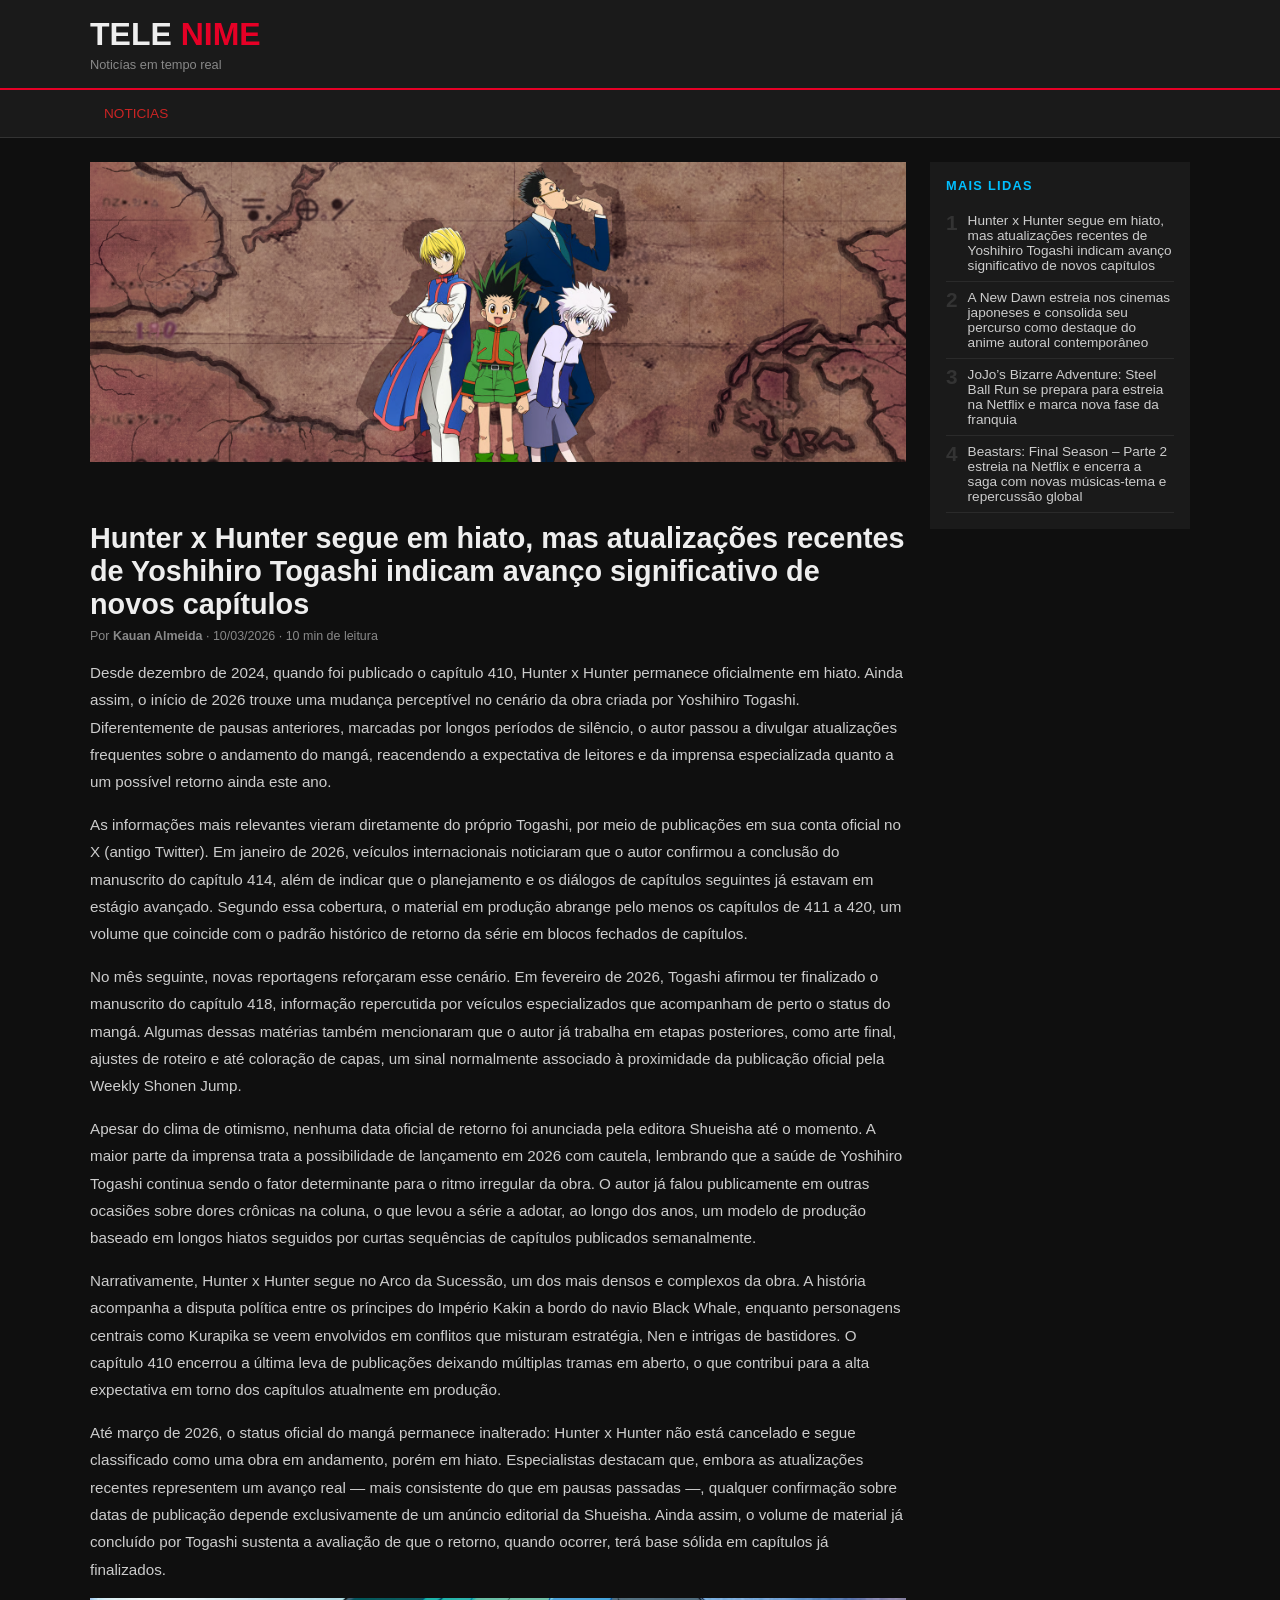
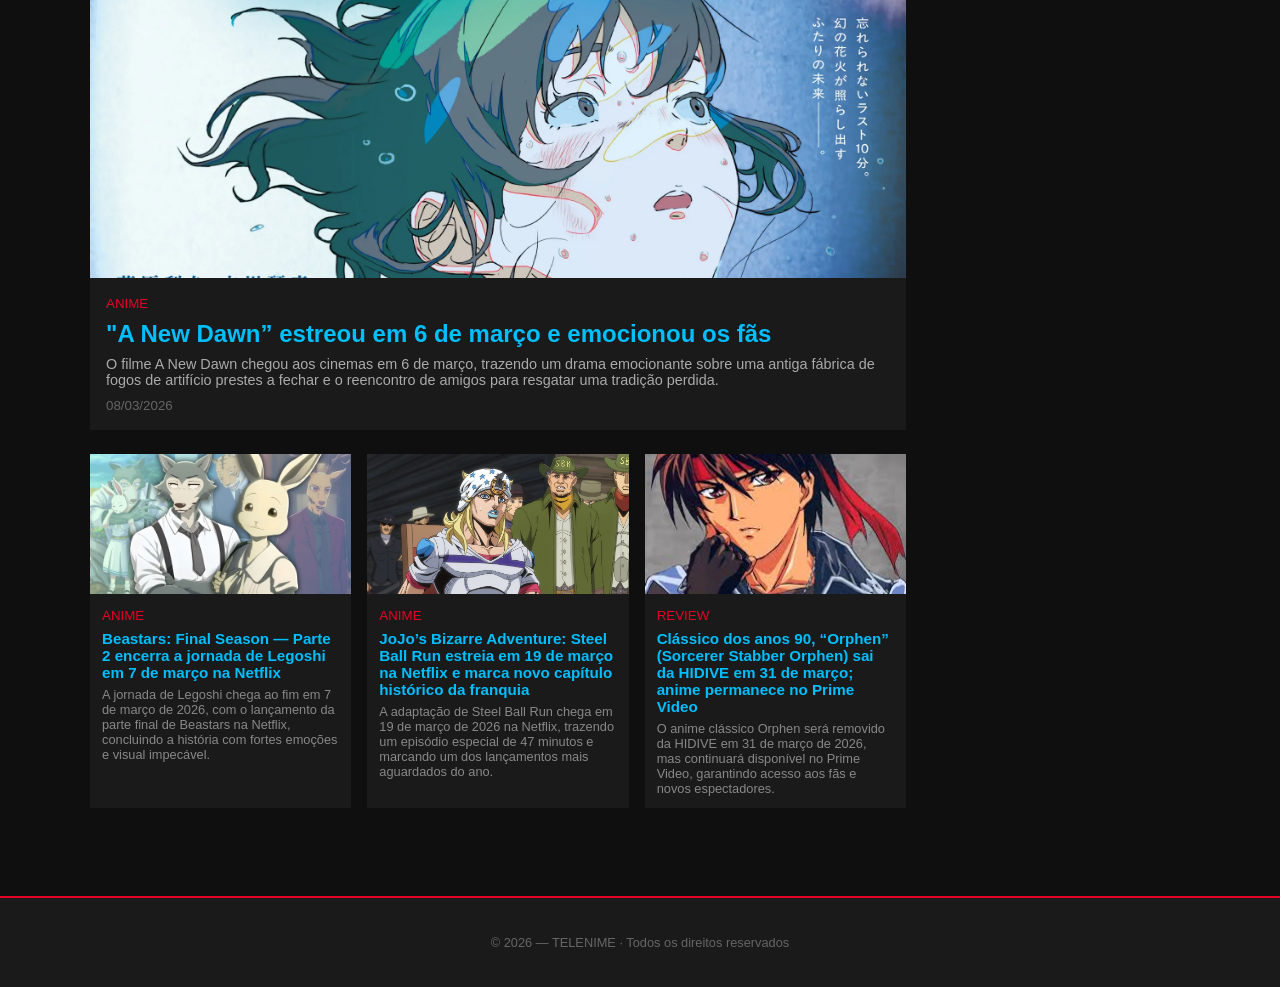
<file: Index.html>
<!DOCTYPE html>
<html lang="pt-BR">
<head>
  <meta charset="UTF-8" />
  <meta name="viewport" content="width=device-width, initial-scale=1.0" />
  <title>Tele Nime</title>
  <link rel="stylesheet" href="Multiverso.css">
  <link rel="icon" type="image/x-icon" href="Imagens/michaelangelo.png">
</head>
<body>

  <!-- CABEÇALHO -->
  <header>
    <div class="container">
      <h1>TELE<span> NIME</span></h1>
      <p>Noticías em tempo real</p>
    </div>
  </header>

  <!-- NAVEGAÇÃO -->
  <nav>
    <div class="container">
      <ul>
        <li><a href="#Noticiasx">Noticias</a></li>
      </ul>
    </div>
  </nav>

  <!-- CONTEÚDO PRINCIPAL -->
  <div class="container pagina">
    <main>

      <!-- ARTIGO -->
      <article class="artigo">
          <img src="Imagens/HUNTERXHUNTER.webp" alt="Uma ilustração de estilo anime, em formato panorâmico, mostrando os quatro personagens principais de Hunter x Hunter em pé juntos contra um fundo de mapa de estilo pergaminho envelhecido. Da esquerda para a direita estão Kurapika, em sua roupa azul, vermelha e branca de clã; Gon Freecss, com sua roupa verde; Killua Zoldyck, em uma camiseta cinza e roxa; e Leorio Paradinight, em um terno azul escuro e óculos. O mapa ao fundo tem nomes e rotas de lugares fictícios." />
          <h2>Hunter x Hunter segue em hiato, mas atualizações recentes de Yoshihiro Togashi indicam avanço significativo de novos capítulos</h2>
          <div class="meta">Por <strong>Kauan Almeida</strong> · 10/03/2026 · 10 min de leitura</div>
          <p>Desde dezembro de 2024, quando foi publicado o capítulo 410, Hunter x Hunter permanece oficialmente em hiato. Ainda assim, o início de 2026 trouxe uma mudança perceptível no cenário da obra criada por Yoshihiro Togashi. Diferentemente de pausas anteriores, marcadas por longos períodos de silêncio, o autor passou a divulgar atualizações frequentes sobre o andamento do mangá, reacendendo a expectativa de leitores e da imprensa especializada quanto a um possível retorno ainda este ano.</p>
          <p>As informações mais relevantes vieram diretamente do próprio Togashi, por meio de publicações em sua conta oficial no X (antigo Twitter). Em janeiro de 2026, veículos internacionais noticiaram que o autor confirmou a conclusão do manuscrito do capítulo 414, além de indicar que o planejamento e os diálogos de capítulos seguintes já estavam em estágio avançado. Segundo essa cobertura, o material em produção abrange pelo menos os capítulos de 411 a 420, um volume que coincide com o padrão histórico de retorno da série em blocos fechados de capítulos.</p>
          <p>No mês seguinte, novas reportagens reforçaram esse cenário. Em fevereiro de 2026, Togashi afirmou ter finalizado o manuscrito do capítulo 418, informação repercutida por veículos especializados que acompanham de perto o status do mangá. Algumas dessas matérias também mencionaram que o autor já trabalha em etapas posteriores, como arte final, ajustes de roteiro e até coloração de capas, um sinal normalmente associado à proximidade da publicação oficial pela Weekly Shonen Jump.</p>
          <p>Apesar do clima de otimismo, nenhuma data oficial de retorno foi anunciada pela editora Shueisha até o momento. A maior parte da imprensa trata a possibilidade de lançamento em 2026 com cautela, lembrando que a saúde de Yoshihiro Togashi continua sendo o fator determinante para o ritmo irregular da obra. O autor já falou publicamente em outras ocasiões sobre dores crônicas na coluna, o que levou a série a adotar, ao longo dos anos, um modelo de produção baseado em longos hiatos seguidos por curtas sequências de capítulos publicados semanalmente.</p>
          <p>Narrativamente, Hunter x Hunter segue no Arco da Sucessão, um dos mais densos e complexos da obra. A história acompanha a disputa política entre os príncipes do Império Kakin a bordo do navio Black Whale, enquanto personagens centrais como Kurapika se veem envolvidos em conflitos que misturam estratégia, Nen e intrigas de bastidores. O capítulo 410 encerrou a última leva de publicações deixando múltiplas tramas em aberto, o que contribui para a alta expectativa em torno dos capítulos atualmente em produção.</p>
          <p>Até março de 2026, o status oficial do mangá permanece inalterado: Hunter x Hunter não está cancelado e segue classificado como uma obra em andamento, porém em hiato. Especialistas destacam que, embora as atualizações recentes representem um avanço real — mais consistente do que em pausas passadas —, qualquer confirmação sobre datas de publicação depende exclusivamente de um anúncio editorial da Shueisha. Ainda assim, o volume de material já concluído por Togashi sustenta a avaliação de que o retorno, quando ocorrer, terá base sólida em capítulos já finalizados.</p>
          

        </article>


    
      <div class="destaque">
        <img id="Noticiasx" src="Imagens/A-New-Dawn-anime-poster-2-2.webp" alt="Uma ilustração promocional em estilo anime para a obra A New Dawn, apresentando um close-up dramático de uma personagem jovem submersa na água. Ela tem cabelos escuros que flutuam ao redor do rosto, olhos claros expressivos voltados para cima e bochechas levemente coradas, transmitindo uma sensação de admiração ou melancolia. O ambiente é dominado por tons de azul profundo e bolhas delicadas, com o título em inglês e japonês no topo e informações de elenco e produção no canto inferior esquerdo. A composição artística utiliza linhas finas e um jogo de luz que sugere uma cena sob a água, criando uma atmosfera etérea e emocional. " />
        <div class="info">
          <small style="color: #e60026;">ANIME</small>
          <h2><a href="ANewDawn.html">"A New Dawn” estreou em 6 de março e emocionou os fãs</a></h2>
          <p>O filme A New Dawn chegou aos cinemas em 6 de março, trazendo um drama emocionante sobre uma antiga fábrica de fogos de artifício prestes a fechar e o reencontro de amigos para resgatar uma tradição perdida.</p>
          <small style="color: #666;">08/03/2026</small>
        </div>
      </div>

      
      <div class="grade">

        <article class="card">
          <img src="Imagens/Beastars-data-1.jpg" alt="Uma colagem de personagens do anime Beastars apresentando, em destaque no centro, o lobo cinzento Legoshi vestindo camisa branca com suspensórios e a coelha branca Haru em seu uniforme escolar. Legoshi mantém uma expressão pensativa com os braços cruzados, enquanto Haru olha suavemente para a frente. O plano de fundo é composto por cenas sobrepostas que mostram Legoshi abraçando Haru em um jardim à esquerda, o cervo Louis vestindo um terno bordô à direita e o tigre Bill sorrindo ao centro, criando uma composição que destaca os principais arcos dramáticos da obra." />
          <div class="info">
            <small style="color: #e60026;">ANIME</small>
            <h3><a href="BeastStars.html">Beastars: Final Season — Parte 2 encerra a jornada de Legoshi em 7 de março na Netflix</a></h3>
            <p>A jornada de Legoshi chega ao fim em 7 de março de 2026, com o lançamento da parte final de Beastars na Netflix, concluindo a história com fortes emoções e visual impecável.</p>
          </div>
        </article>

        <article class="card">
          <img src="Imagens/jojo.jpg" alt="Uma cena em estilo anime de JoJo's Bizarre Adventure: Steel Ball Run, focada no personagem Johnny Joestar em primeiro plano. Ele possui cabelos loiros, olhos azuis e usa uma touca branca com estrelas azuis e um adorno de ferradura dourada na testa. Johnny está com uma expressão de surpresa ou tensão, usando batom azul claro e uma roupa branca com detalhes em roxo. Ao fundo, um homem musculoso com chapéu de caubói verde com a inscrição SBR e outros competidores observam a cena em um ambiente que remete ao Velho Oeste, com construções de madeira escura " />
          <div class="info">
            <small style="color: #e60026;">ANIME</small>
            <h3><a href="JOJO.html">JoJo’s Bizarre Adventure: Steel Ball Run estreia em 19 de março na Netflix e marca novo capítulo histórico da franquia</a></h3>
            <p>A adaptação de Steel Ball Run chega em 19 de março de 2026 na Netflix, trazendo um episódio especial de 47 minutos e marcando um dos lançamentos mais aguardados do ano.</p>
          </div>
        </article>

        <article class="card">
          <img src="Imagens/orphen.jpg" alt="Uma ilustração em estilo anime clássico dos anos 90 focada no personagem Orphen, da série Sorcerous Stabber Orphen. Ele é um jovem de pele clara, cabelos castanhos espetados e olhos castanhos intensos, usando uma bandana vermelha amarrada na testa com as pontas caídas para o lado. O personagem está em uma pose pensativa, com a mão direita enluvada encostada no queixo, vestindo uma jaqueta escura com detalhes em azul claro sobre uma camiseta cinza e um colar de corrente com um pingente metálico. O fundo é cinza texturizado e neutro, destacando o semblante sério e determinado do protagonista." />
          <div class="info">
            <small style="color: #e60026;">REVIEW</small>
            <h3><a href="Orphen4.html">Clássico dos anos 90, “Orphen” (Sorcerer Stabber Orphen) sai da HIDIVE em 31 de março; anime permanece no Prime Video</a></h3>
            <p>O anime clássico Orphen será removido da HIDIVE em 31 de março de 2026, mas continuará disponível no Prime Video, garantindo acesso aos fãs e novos espectadores.</p>
          </div>
        </article>

      </div>

      
    </main>

    <!-- SIDEBAR -->
    <aside>

      <div class="widget">
        <h4>Mais Lidas</h4>
        <ol class="mais-lidas">
          <li><a href="#">Hunter x Hunter segue em hiato, mas atualizações recentes de Yoshihiro Togashi indicam avanço significativo de novos capítulos</a></li>
          <li><a href="ANewDawn.html">A New Dawn estreia nos cinemas japoneses e consolida seu percurso como destaque do anime autoral contemporâneo</a></li>
          <li><a href="JOJO.html">JoJo’s Bizarre Adventure: Steel Ball Run se prepara para estreia na Netflix e marca nova fase da franquia</a></li>
          <li><a href="BeastStars.html">Beastars: Final Season – Parte 2 estreia na Netflix e encerra a saga com novas músicas-tema e repercussão global</a></li>
        </ol>
      </div>

    </aside>

  </div>

  <!-- RODAPÉ -->
  <footer>
    <div class="container">
      <p>© 2026 — TELENIME · Todos os direitos reservados</p>
    </div>
  </footer>

</body>
</html>
</file>
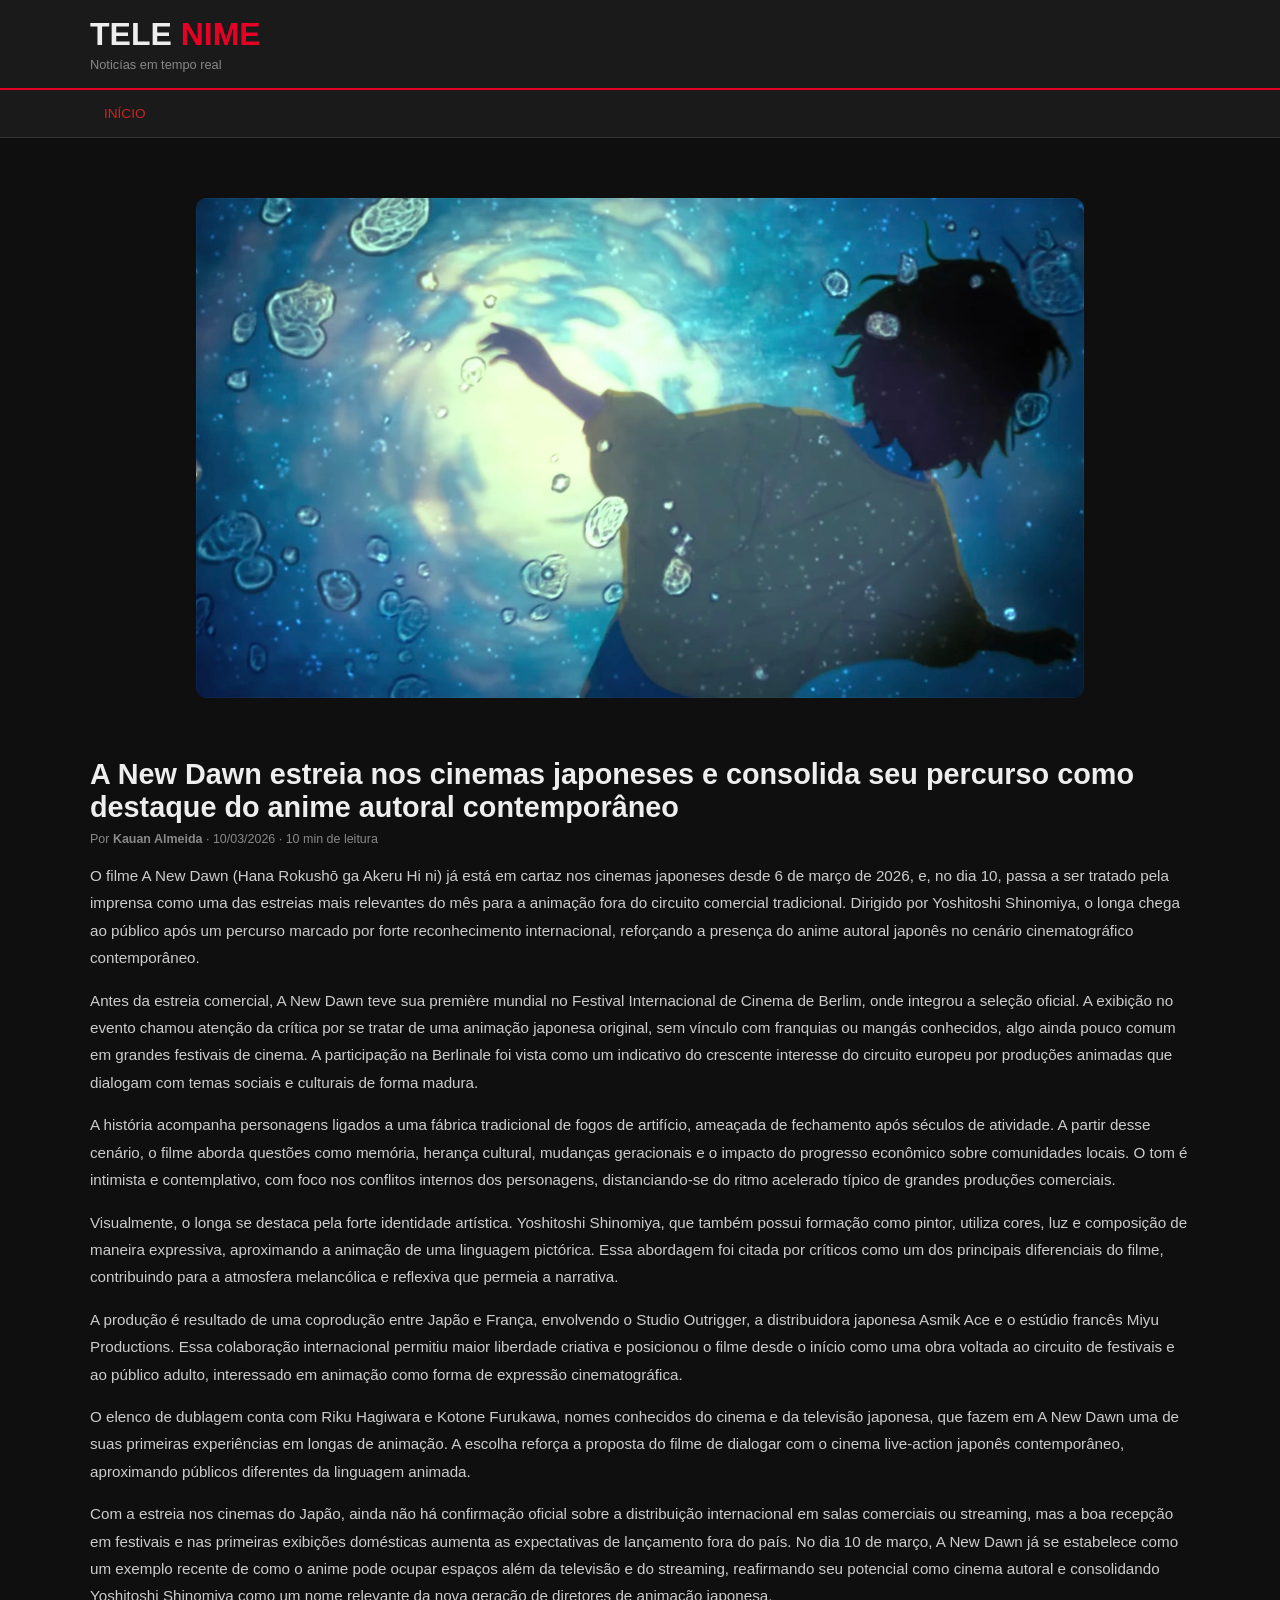
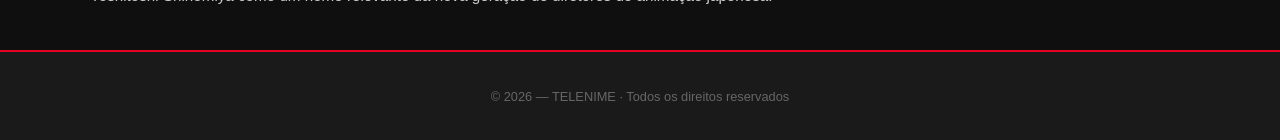
<file: ANewDawn.html>
<!DOCTYPE html>
<html lang="pt-BR">
<head>
  <meta charset="UTF-8" />
  <meta name="viewport" content="width=device-width, initial-scale=1.0" />
  <title>A New Dawn</title>
  <link rel="stylesheet" href="Multiverso.css">
  <link rel="icon" type="image/x-icon" href="Imagens/michaelangelo.png">
</head>
<body>

  <!-- CABEÇALHO -->
  <header>
    
    <div class="container">
      <h1>TELE<span> NIME</span></h1>
      <p>Noticías em tempo real</p>
    </div>
  </header>

  <!-- NAVEGAÇÃO -->
  <nav>
    <div class="container">
      <ul>
        <li class="ativo"><a href="index.html">Início</a></li>
      </ul>
    </div>
  </nav>

<main>

      <!-- ARTIGO: página de leitura de uma notícia -->
       <div>
       <img class="banner" src="Imagens/A-New-Dawn-anime-poster--2.webp" alt="Uma cena em estilo anime capturada de uma perspectiva subaquática, mostrando uma personagem jovem vista por trás enquanto nada ou afunda em direção ao fundo. Ela veste uma camiseta amarela e shorts azuis, com o braço estendido para o lado, cercada por diversas bolhas de tamanhos variados que sobem em direção à superfície. A água possui um tom azul vibrante e, ao fundo, a luz do sol penetra de forma circular e distorcida pela refração, criando um efeito de claridade intensa e amarelada no topo da imagem que ilumina as partículas em suspensão." />
        <article class="artigo container">
          
          <h2>A New Dawn estreia nos cinemas japoneses e consolida seu percurso como destaque do anime autoral contemporâneo</h2>
          <div class="meta">Por <strong>Kauan Almeida</strong> · 10/03/2026 · 10 min de leitura</div>
          <p>O filme A New Dawn (Hana Rokushō ga Akeru Hi ni) já está em cartaz nos cinemas japoneses desde 6 de março de 2026, e, no dia 10, passa a ser tratado pela imprensa como uma das estreias mais relevantes do mês para a animação fora do circuito comercial tradicional. Dirigido por Yoshitoshi Shinomiya, o longa chega ao público após um percurso marcado por forte reconhecimento internacional, reforçando a presença do anime autoral japonês no cenário cinematográfico contemporâneo.</p>
          <p>Antes da estreia comercial, A New Dawn teve sua première mundial no Festival Internacional de Cinema de Berlim, onde integrou a seleção oficial. A exibição no evento chamou atenção da crítica por se tratar de uma animação japonesa original, sem vínculo com franquias ou mangás conhecidos, algo ainda pouco comum em grandes festivais de cinema. A participação na Berlinale foi vista como um indicativo do crescente interesse do circuito europeu por produções animadas que dialogam com temas sociais e culturais de forma madura.</p>
          <p>A história acompanha personagens ligados a uma fábrica tradicional de fogos de artifício, ameaçada de fechamento após séculos de atividade. A partir desse cenário, o filme aborda questões como memória, herança cultural, mudanças geracionais e o impacto do progresso econômico sobre comunidades locais. O tom é intimista e contemplativo, com foco nos conflitos internos dos personagens, distanciando‑se do ritmo acelerado típico de grandes produções comerciais.</p>
          <p>Visualmente, o longa se destaca pela forte identidade artística. Yoshitoshi Shinomiya, que também possui formação como pintor, utiliza cores, luz e composição de maneira expressiva, aproximando a animação de uma linguagem pictórica. Essa abordagem foi citada por críticos como um dos principais diferenciais do filme, contribuindo para a atmosfera melancólica e reflexiva que permeia a narrativa.</p>
          <p>A produção é resultado de uma coprodução entre Japão e França, envolvendo o Studio Outrigger, a distribuidora japonesa Asmik Ace e o estúdio francês Miyu Productions. Essa colaboração internacional permitiu maior liberdade criativa e posicionou o filme desde o início como uma obra voltada ao circuito de festivais e ao público adulto, interessado em animação como forma de expressão cinematográfica.</p>
          <p>O elenco de dublagem conta com Riku Hagiwara e Kotone Furukawa, nomes conhecidos do cinema e da televisão japonesa, que fazem em A New Dawn uma de suas primeiras experiências em longas de animação. A escolha reforça a proposta do filme de dialogar com o cinema live‑action japonês contemporâneo, aproximando públicos diferentes da linguagem animada.</p>
          <p>Com a estreia nos cinemas do Japão, ainda não há confirmação oficial sobre a distribuição internacional em salas comerciais ou streaming, mas a boa recepção em festivais e nas primeiras exibições domésticas aumenta as expectativas de lançamento fora do país. No dia 10 de março, A New Dawn já se estabelece como um exemplo recente de como o anime pode ocupar espaços além da televisão e do streaming, reafirmando seu potencial como cinema autoral e consolidando Yoshitoshi Shinomiya como um nome relevante da nova geração de diretores de animação japonesa.</p>

          
        </article>
      </div>

    </main>

  </div>

  <!-- RODAPÉ -->
  <footer>
    <div class="container">
      <p>© 2026 — TELENIME · Todos os direitos reservados</p>
    </div>
  </footer>

</body>
</html>
</file>
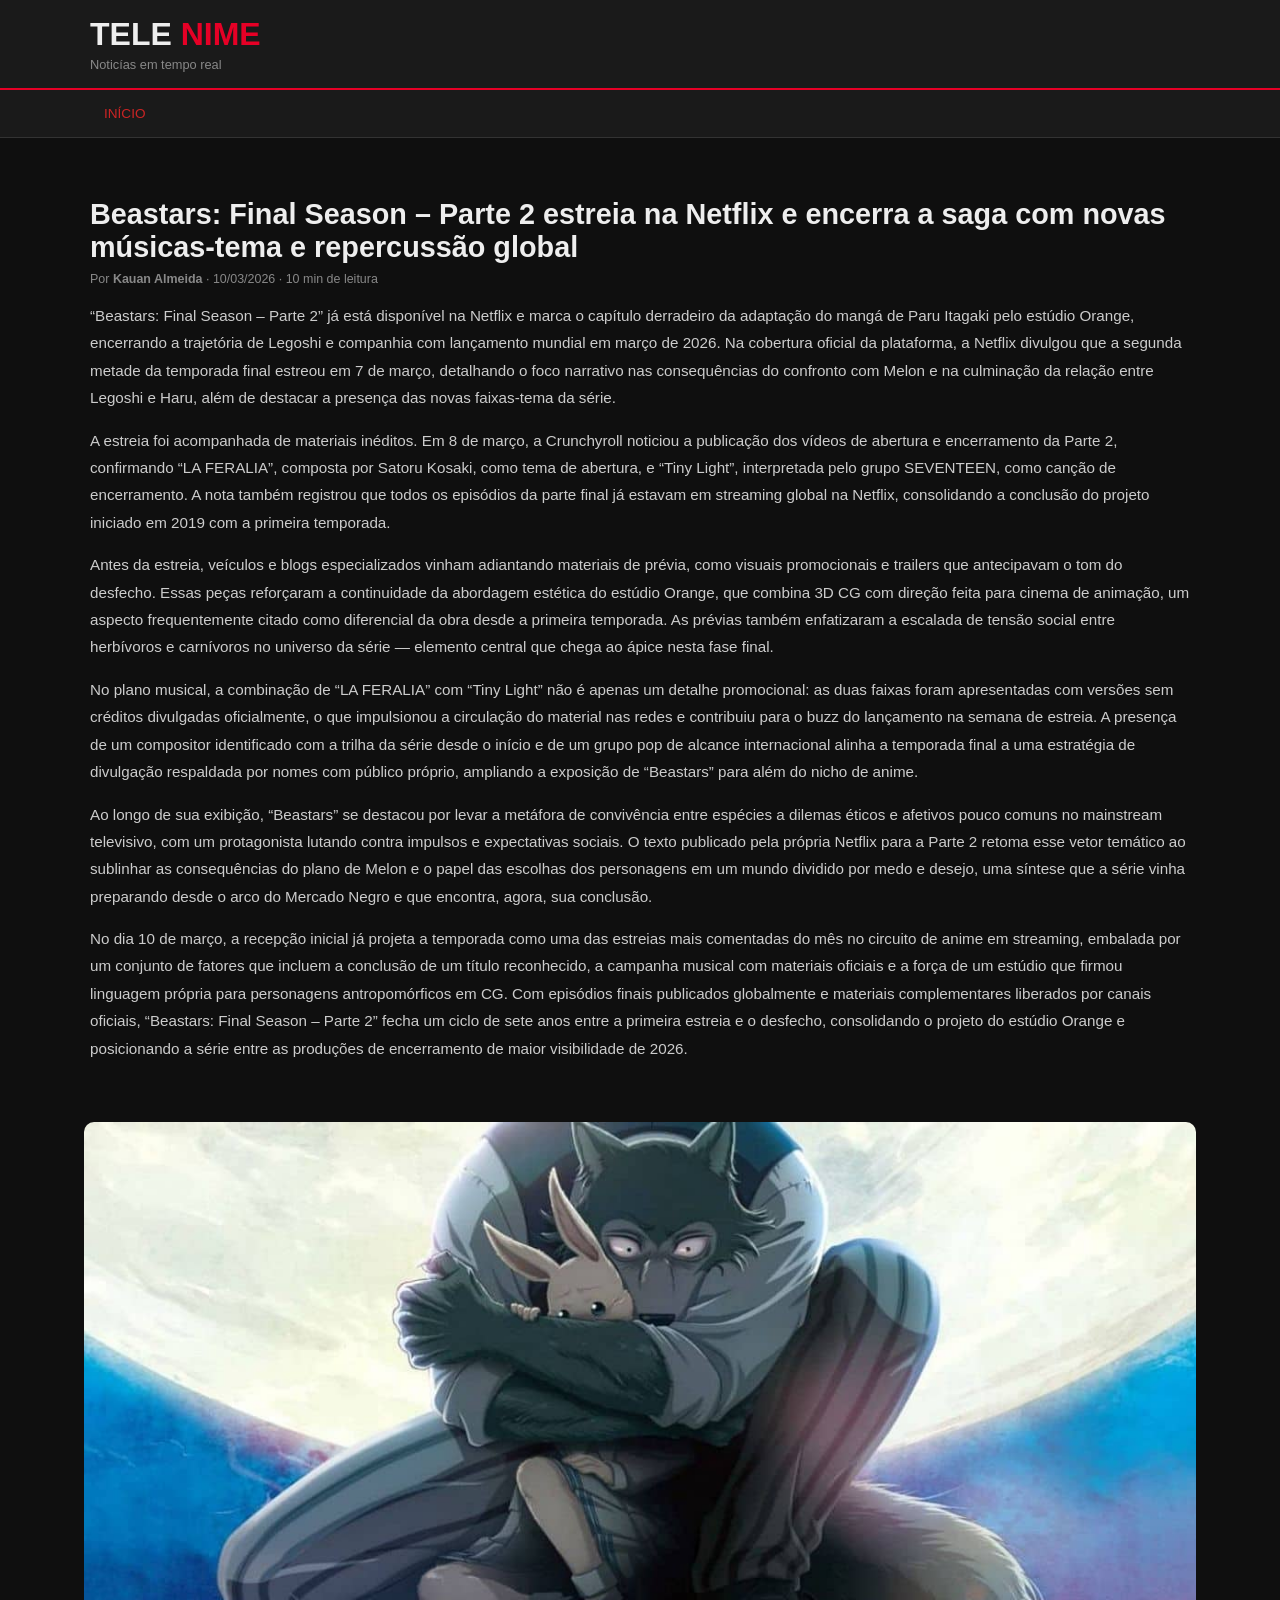
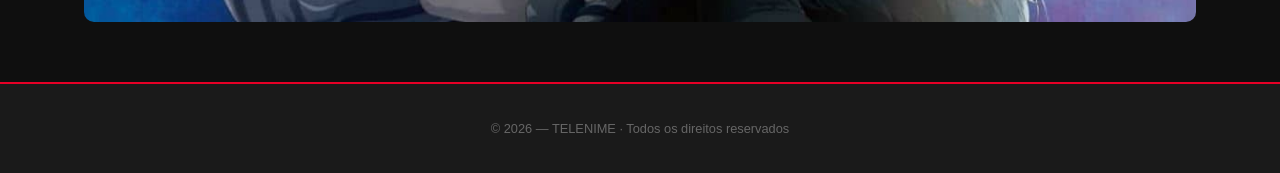
<file: BeastStars.html>
<!DOCTYPE html>
<html lang="pt-BR">
<head>
  <meta charset="UTF-8" />
  <meta name="viewport" content="width=device-width, initial-scale=1.0" />
  <title>Beastars</title>
  <link rel="stylesheet" href="Multiverso.css">
  <link rel="icon" type="image/x-icon" href="Imagens/michaelangelo.png">
</head>
<body>

  <!-- CABEÇALHO -->
  <header>
    <div class="container">
      <h1>TELE<span> NIME</span></h1>
      <p>Noticías em tempo real</p>
    </div>
  </header>

  <!-- NAVEGAÇÃO -->
  <nav>
    <div class="container">
      <ul>
        <li class="ativo"><a href="index.html">Início</a></li>
      </ul>
    </div>
  </nav>

<main>

      <!-- ARTIGO: página de leitura de uma notícia -->
       <div>
        <article class="artigo container">
        
          <h2>Beastars: Final Season – Parte 2 estreia na Netflix e encerra a saga com novas músicas-tema e repercussão global</h2>
          <div class="meta">Por <strong>Kauan Almeida</strong> · 10/03/2026 · 10 min de leitura</div>
          <P>“Beastars: Final Season – Parte 2” já está disponível na Netflix e marca o capítulo derradeiro da adaptação do mangá de Paru Itagaki pelo estúdio Orange, encerrando a trajetória de Legoshi e companhia com lançamento mundial em março de 2026. Na cobertura oficial da plataforma, a Netflix divulgou que a segunda metade da temporada final estreou em 7 de março, detalhando o foco narrativo nas consequências do confronto com Melon e na culminação da relação entre Legoshi e Haru, além de destacar a presença das novas faixas-tema da série.</P>
          <P>A estreia foi acompanhada de materiais inéditos. Em 8 de março, a Crunchyroll noticiou a publicação dos vídeos de abertura e encerramento da Parte 2, confirmando “LA FERALIA”, composta por Satoru Kosaki, como tema de abertura, e “Tiny Light”, interpretada pelo grupo SEVENTEEN, como canção de encerramento. A nota também registrou que todos os episódios da parte final já estavam em streaming global na Netflix, consolidando a conclusão do projeto iniciado em 2019 com a primeira temporada.</P>
          <P>Antes da estreia, veículos e blogs especializados vinham adiantando materiais de prévia, como visuais promocionais e trailers que antecipavam o tom do desfecho. Essas peças reforçaram a continuidade da abordagem estética do estúdio Orange, que combina 3D CG com direção feita para cinema de animação, um aspecto frequentemente citado como diferencial da obra desde a primeira temporada. As prévias também enfatizaram a escalada de tensão social entre herbívoros e carnívoros no universo da série — elemento central que chega ao ápice nesta fase final.</P>
          <P>No plano musical, a combinação de “LA FERALIA” com “Tiny Light” não é apenas um detalhe promocional: as duas faixas foram apresentadas com versões sem créditos divulgadas oficialmente, o que impulsionou a circulação do material nas redes e contribuiu para o buzz do lançamento na semana de estreia. A presença de um compositor identificado com a trilha da série desde o início e de um grupo pop de alcance internacional alinha a temporada final a uma estratégia de divulgação respaldada por nomes com público próprio, ampliando a exposição de “Beastars” para além do nicho de anime.</P>
          <P>Ao longo de sua exibição, “Beastars” se destacou por levar a metáfora de convivência entre espécies a dilemas éticos e afetivos pouco comuns no mainstream televisivo, com um protagonista lutando contra impulsos e expectativas sociais. O texto publicado pela própria Netflix para a Parte 2 retoma esse vetor temático ao sublinhar as consequências do plano de Melon e o papel das escolhas dos personagens em um mundo dividido por medo e desejo, uma síntese que a série vinha preparando desde o arco do Mercado Negro e que encontra, agora, sua conclusão.</P>
          <P>No dia 10 de março, a recepção inicial já projeta a temporada como uma das estreias mais comentadas do mês no circuito de anime em streaming, embalada por um conjunto de fatores que incluem a conclusão de um título reconhecido, a campanha musical com materiais oficiais e a força de um estúdio que firmou linguagem própria para personagens antropomórficos em CG. Com episódios finais publicados globalmente e materiais complementares liberados por canais oficiais, “Beastars: Final Season – Parte 2” fecha um ciclo de sete anos entre a primeira estreia e o desfecho, consolidando o projeto do estúdio Orange e posicionando a série entre as produções de encerramento de maior visibilidade de 2026.</P>

        
          

        </article>
           <img class="banner" src="Imagens/Beastars-data-2.jpg" alt="Uma ilustração dramática em estilo anime da obra Beastars, apresentando o lobo cinzento Legoshi em uma pose protetora e intensa, abraçando a pequena coelha branca Haru. Legoshi está agachado, vestindo seu uniforme escolar cinza listrado, com uma expressão de determinação e conflito em seus olhos claros, enquanto Haru aparece aninhada em seus braços, transmitindo uma sensação de vulnerabilidade e confiança. O fundo é dominado por uma lua cheia gigante e pálida que ocupa quase toda a composição, contrastando com tons de azul profundo e roxo nas extremidades, o que reforça o clima noturno e a dualidade entre os instintos de predador e o afeto entre os personagens."  />
      </div>

    </main>

  </div>

  <!-- RODAPÉ -->
  <footer>
    <div class="container">
      <p>© 2026 — TELENIME · Todos os direitos reservados</p>
    </div>
  </footer>

</body>
</html>
</file>
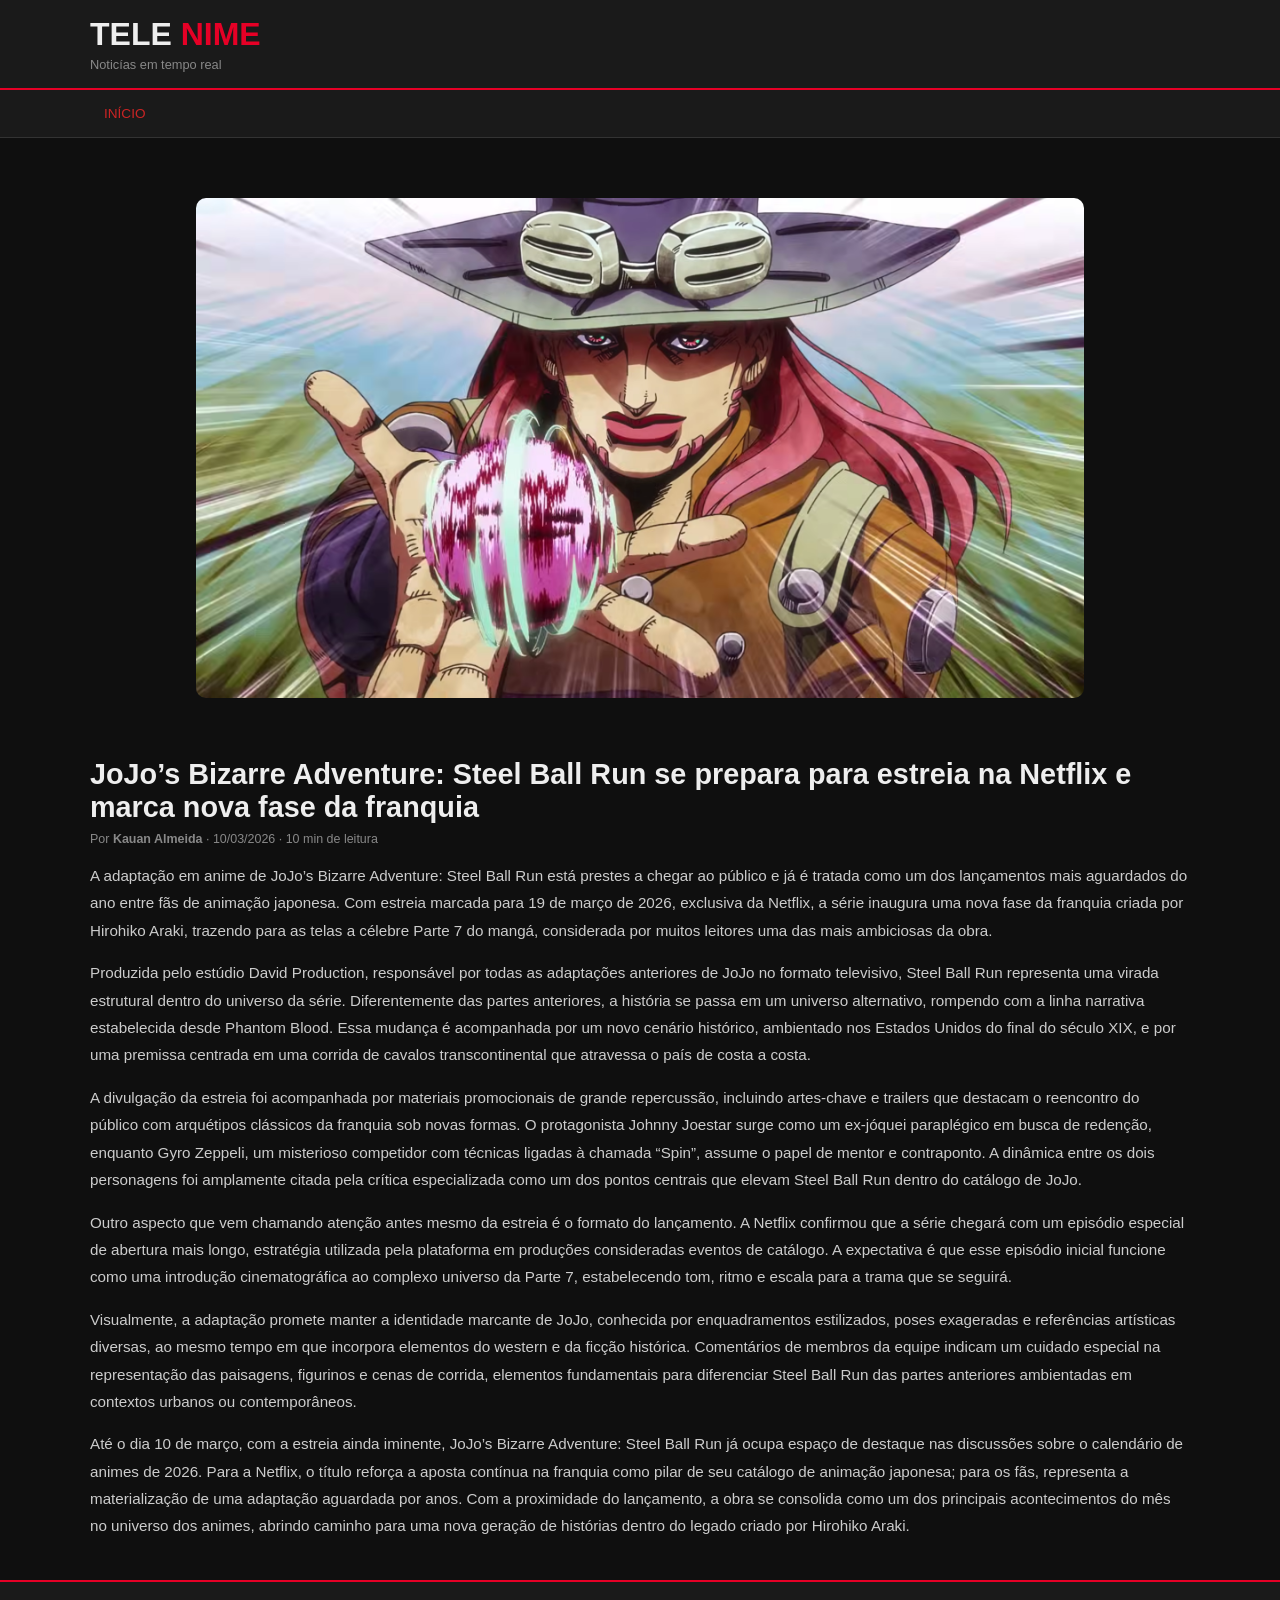
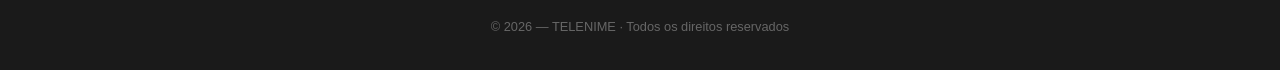
<file: JOJO.html>
<!DOCTYPE html>
<html lang="pt-BR">
<head>
  <meta charset="UTF-8" />
  <meta name="viewport" content="width=device-width, initial-scale=1.0" />
  <title>JoJo’s Bizarre Adventure</title>
  <link rel="stylesheet" href="Multiverso.css">
  <link rel="icon" type="image/x-icon" href="Imagens/michaelangelo.png">
</head>
<body>

  <!-- CABEÇALHO -->
  <header>
    <div class="container">
      <h1>TELE<span> NIME</span></h1>
      <p>Noticías em tempo real</p>
    </div>
  </header>

  <!-- NAVEGAÇÃO -->
  <nav>
    <div class="container">
      <ul>
        <li class="ativo"><a href="index.html">Início</a></li>
      </ul>
    </div>
  </nav>

<main>

      <!-- ARTIGO: página de leitura de uma notícia -->
       <div>
         <img class="banner" src="Imagens/jojo3.png" alt="Uma ilustração vibrante em estilo anime de Gyro Zeppeli, personagem de JoJo's Bizarre Adventure: Steel Ball Run, em uma pose de ação dinâmica. Gyro é representado com seus longos cabelos loiros rosados, lábios pintados de um roxo avermelhado e marcas retangulares características em sua mandíbula. Ele usa seu icônico chapéu de aba larga com fendas e óculos de proteção montados no topo. O foco central da imagem é a mão de Gyro estendida em direção ao espectador, segurando uma Esfera de Aço que brilha e gira intensamente com efeitos de energia em tons de rosa e verde. O fundo apresenta linhas de velocidade cinéticas que sugerem movimento rápido em um campo aberto, capturando o momento em que ele utiliza sua técnica de rotação." />
        <article class="artigo container">
          
          <h2>JoJo’s Bizarre Adventure: Steel Ball Run se prepara para estreia na Netflix e marca nova fase da franquia</h2>
          <div class="meta">Por <strong>Kauan Almeida</strong> · 10/03/2026 · 10 min de leitura</div>
          <p>A adaptação em anime de JoJo’s Bizarre Adventure: Steel Ball Run está prestes a chegar ao público e já é tratada como um dos lançamentos mais aguardados do ano entre fãs de animação japonesa. Com estreia marcada para 19 de março de 2026, exclusiva da Netflix, a série inaugura uma nova fase da franquia criada por Hirohiko Araki, trazendo para as telas a célebre Parte 7 do mangá, considerada por muitos leitores uma das mais ambiciosas da obra.</p>
          <p>Produzida pelo estúdio David Production, responsável por todas as adaptações anteriores de JoJo no formato televisivo, Steel Ball Run representa uma virada estrutural dentro do universo da série. Diferentemente das partes anteriores, a história se passa em um universo alternativo, rompendo com a linha narrativa estabelecida desde Phantom Blood. Essa mudança é acompanhada por um novo cenário histórico, ambientado nos Estados Unidos do final do século XIX, e por uma premissa centrada em uma corrida de cavalos transcontinental que atravessa o país de costa a costa.</p>
          <p>A divulgação da estreia foi acompanhada por materiais promocionais de grande repercussão, incluindo artes-chave e trailers que destacam o reencontro do público com arquétipos clássicos da franquia sob novas formas. O protagonista Johnny Joestar surge como um ex-jóquei paraplégico em busca de redenção, enquanto Gyro Zeppeli, um misterioso competidor com técnicas ligadas à chamada “Spin”, assume o papel de mentor e contraponto. A dinâmica entre os dois personagens foi amplamente citada pela crítica especializada como um dos pontos centrais que elevam Steel Ball Run dentro do catálogo de JoJo.</p>
          <p>Outro aspecto que vem chamando atenção antes mesmo da estreia é o formato do lançamento. A Netflix confirmou que a série chegará com um episódio especial de abertura mais longo, estratégia utilizada pela plataforma em produções consideradas eventos de catálogo. A expectativa é que esse episódio inicial funcione como uma introdução cinematográfica ao complexo universo da Parte 7, estabelecendo tom, ritmo e escala para a trama que se seguirá.</p>
          <p>Visualmente, a adaptação promete manter a identidade marcante de JoJo, conhecida por enquadramentos estilizados, poses exageradas e referências artísticas diversas, ao mesmo tempo em que incorpora elementos do western e da ficção histórica. Comentários de membros da equipe indicam um cuidado especial na representação das paisagens, figurinos e cenas de corrida, elementos fundamentais para diferenciar Steel Ball Run das partes anteriores ambientadas em contextos urbanos ou contemporâneos.</p>
          <p>Até o dia 10 de março, com a estreia ainda iminente, JoJo’s Bizarre Adventure: Steel Ball Run já ocupa espaço de destaque nas discussões sobre o calendário de animes de 2026. Para a Netflix, o título reforça a aposta contínua na franquia como pilar de seu catálogo de animação japonesa; para os fãs, representa a materialização de uma adaptação aguardada por anos. Com a proximidade do lançamento, a obra se consolida como um dos principais acontecimentos do mês no universo dos animes, abrindo caminho para uma nova geração de histórias dentro do legado criado por Hirohiko Araki.</p>
          
        </article>
      </div>
    </main>

  </div>

  <!-- RODAPÉ -->
  <footer>
    <div class="container">
      <p>© 2026 — TELENIME · Todos os direitos reservados</p>
    </div>
  </footer>

</body>
</html>
</file>
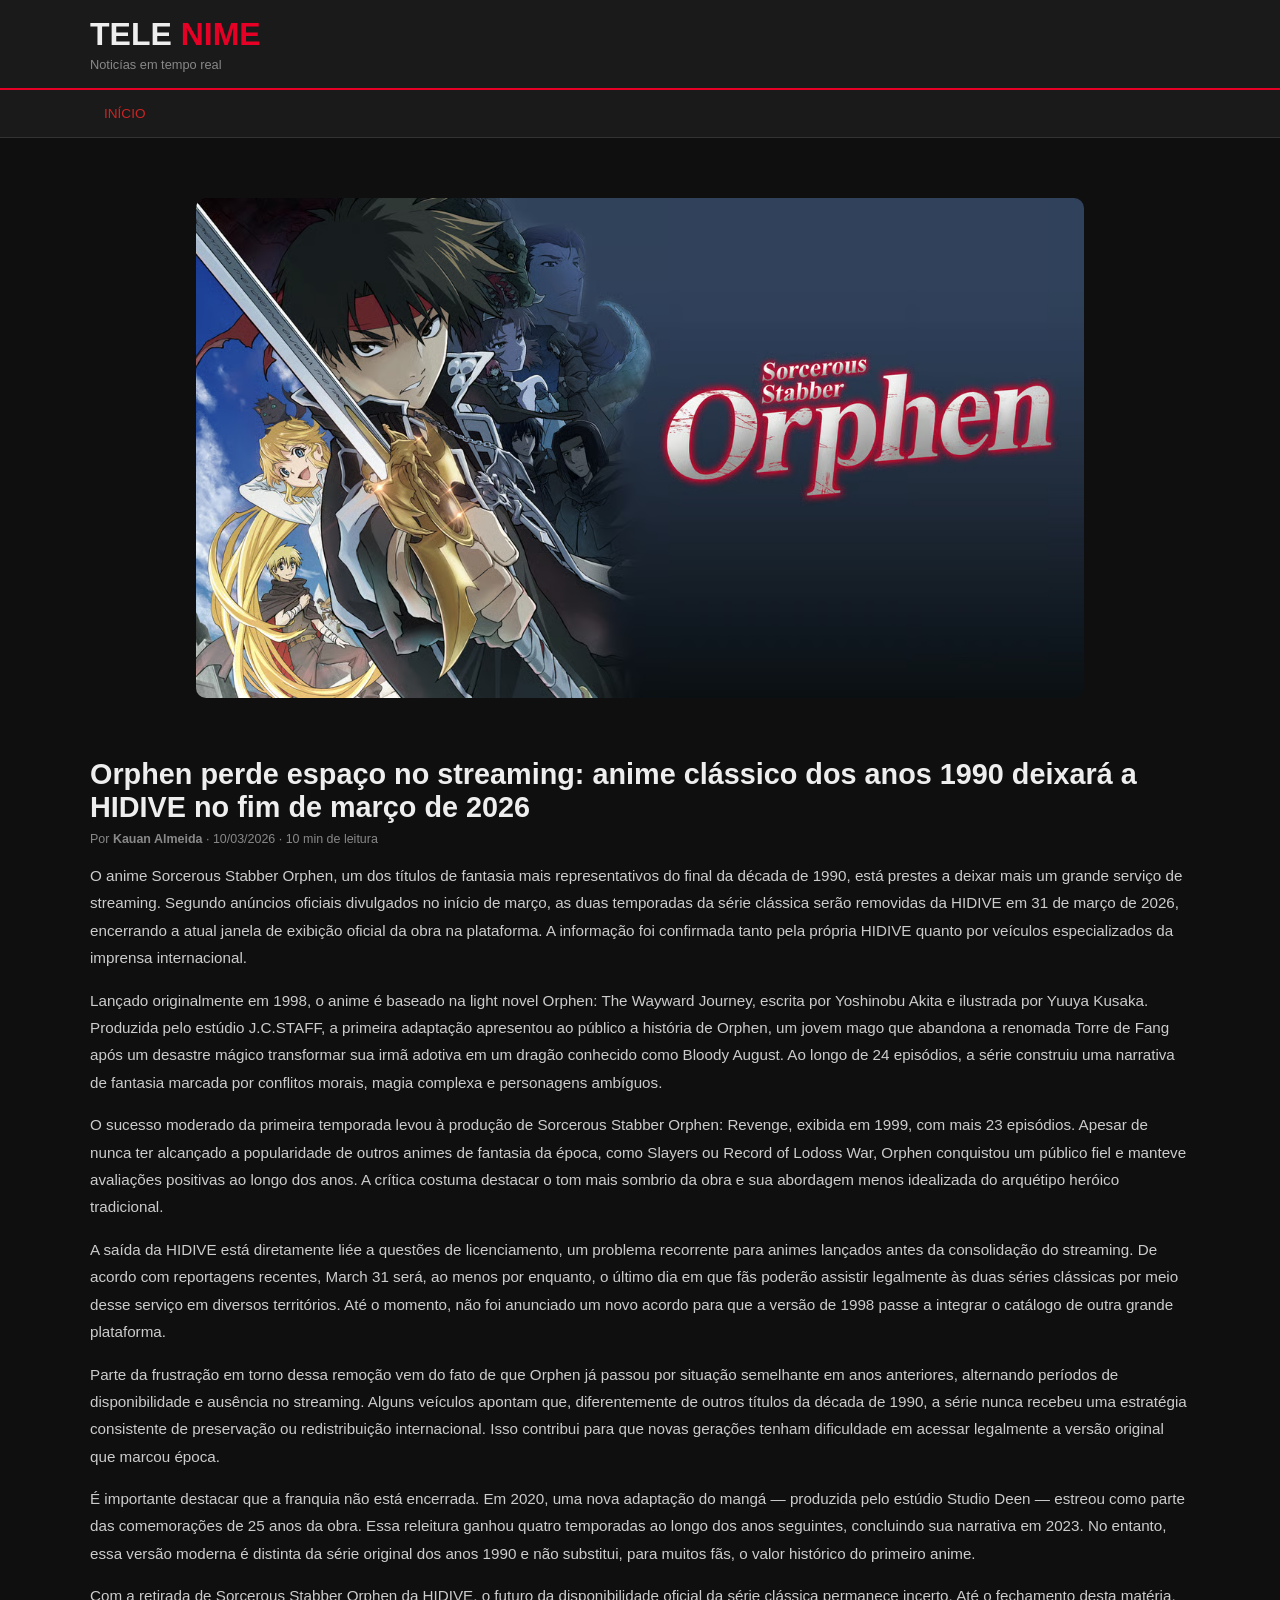
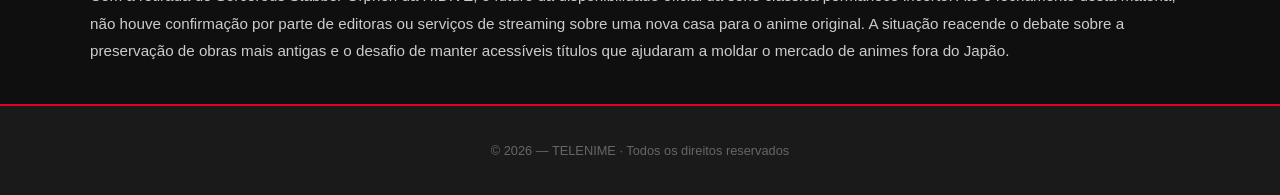
<file: Orphen4.html>
<!DOCTYPE html>
<html lang="pt-BR">
<head>
  <meta charset="UTF-8" />
  <meta name="viewport" content="width=device-width, initial-scale=1.0" />
  <title>Orphen</title>
  <link rel="stylesheet" href="Multiverso.css">
  <link rel="icon" type="image/x-icon" href="Imagens/michaelangelo.png">
</head>
<body>

  <!-- CABEÇALHO -->
  <header>
    <div class="container">
      <h1>TELE<span> NIME</span></h1>
      <p>Noticías em tempo real</p>
    </div>
  </header>

  <!-- NAVEGAÇÃO -->
  <nav>
    <div class="container">
      <ul>
        <li class="ativo"><a href="index.html">Início</a></li>
      </ul>
    </div>
  </nav>

<main>

      <!-- ARTIGO: página de leitura de uma notícia -->
       <div>
        <img class="banner" src="Imagens/orphen2.avif" alt="Uma imagem promocional do anime Sorcerous Stabber Orphen dividida em duas partes principais: à esquerda, uma composição dinâmica com os personagens da série, e à direita, o logotipo oficial sobre um fundo azul escuro gradiente. No lado esquerdo, o protagonista Orphen aparece em destaque no primeiro plano, segurando uma espada adornada com detalhes dourados e olhando fixamente para a frente com expressão decidida. Atrás dele, estão a personagem Cleao Everlasting, com seus longos cabelos loiros, e o jovem Majic Lin, além de silhuetas de outros aliados e antagonistas que compõem o elenco. O título Sorcerous Stabber Orphen está escrito em letras brancas com contorno vermelho brilhante, criando um contraste nítido com o fundo sóbrio."/>
        <article class="artigo container">
      
          <h2>Orphen perde espaço no streaming: anime clássico dos anos 1990 deixará a HIDIVE no fim de março de 2026</h2>
          <div class="meta">Por <strong>Kauan Almeida</strong> · 10/03/2026 · 10 min de leitura</div>
        <p>O anime Sorcerous Stabber Orphen, um dos títulos de fantasia mais representativos do final da década de 1990, está prestes a deixar mais um grande serviço de streaming. Segundo anúncios oficiais divulgados no início de março, as duas temporadas da série clássica serão removidas da HIDIVE em 31 de março de 2026, encerrando a atual janela de exibição oficial da obra na plataforma. A informação foi confirmada tanto pela própria HIDIVE quanto por veículos especializados da imprensa internacional.</p>
        <p>Lançado originalmente em 1998, o anime é baseado na light novel Orphen: The Wayward Journey, escrita por Yoshinobu Akita e ilustrada por Yuuya Kusaka. Produzida pelo estúdio J.C.STAFF, a primeira adaptação apresentou ao público a história de Orphen, um jovem mago que abandona a renomada Torre de Fang após um desastre mágico transformar sua irmã adotiva em um dragão conhecido como Bloody August. Ao longo de 24 episódios, a série construiu uma narrativa de fantasia marcada por conflitos morais, magia complexa e personagens ambíguos.</p>
        <p>O sucesso moderado da primeira temporada levou à produção de Sorcerous Stabber Orphen: Revenge, exibida em 1999, com mais 23 episódios. Apesar de nunca ter alcançado a popularidade de outros animes de fantasia da época, como Slayers ou Record of Lodoss War, Orphen conquistou um público fiel e manteve avaliações positivas ao longo dos anos. A crítica costuma destacar o tom mais sombrio da obra e sua abordagem menos idealizada do arquétipo heróico tradicional.</p>
        <p>A saída da HIDIVE está diretamente liée a questões de licenciamento, um problema recorrente para animes lançados antes da consolidação do streaming. De acordo com reportagens recentes, March 31 será, ao menos por enquanto, o último dia em que fãs poderão assistir legalmente às duas séries clássicas por meio desse serviço em diversos territórios. Até o momento, não foi anunciado um novo acordo para que a versão de 1998 passe a integrar o catálogo de outra grande plataforma.</p>
        <p>Parte da frustração em torno dessa remoção vem do fato de que Orphen já passou por situação semelhante em anos anteriores, alternando períodos de disponibilidade e ausência no streaming. Alguns veículos apontam que, diferentemente de outros títulos da década de 1990, a série nunca recebeu uma estratégia consistente de preservação ou redistribuição internacional. Isso contribui para que novas gerações tenham dificuldade em acessar legalmente a versão original que marcou época.</p>
        <p>É importante destacar que a franquia não está encerrada. Em 2020, uma nova adaptação do mangá — produzida pelo estúdio Studio Deen — estreou como parte das comemorações de 25 anos da obra. Essa releitura ganhou quatro temporadas ao longo dos anos seguintes, concluindo sua narrativa em 2023. No entanto, essa versão moderna é distinta da série original dos anos 1990 e não substitui, para muitos fãs, o valor histórico do primeiro anime.</p>
        <p>Com a retirada de Sorcerous Stabber Orphen da HIDIVE, o futuro da disponibilidade oficial da série clássica permanece incerto. Até o fechamento desta matéria, não houve confirmação por parte de editoras ou serviços de streaming sobre uma nova casa para o anime original. A situação reacende o debate sobre a preservação de obras mais antigas e o desafio de manter acessíveis títulos que ajudaram a moldar o mercado de animes fora do Japão.</p>

        

        </article>
      </div>

    </main>

  </div>

  <!-- RODAPÉ -->
  <footer>
    <div class="container">
      <p>© 2026 — TELENIME · Todos os direitos reservados</p>
    </div>
  </footer>

</body>
</html>
</file>
<file: Multiverso.css>
/* fundo escuro e fonte padrão */
    body {
      background-color: #0f0f0f;
      color: #eeeeee;
      font-family: Arial, sans-serif;
      margin: 0;
      padding: 0;
    }

    a {
      color: #00bfff;
      text-decoration: none;
    }

    a:hover {
      text-decoration: underline;
    }

    /* centralizar o conteúdo na tela */
    .container {
      max-width: 1100px;
      margin: 0 auto;
      padding: 0 16px; 
    }
    .banner{
      width: 900x;
      height: 500px;
      
      object-fit: cover;
      display: block;
      margin: 0 auto;
      margin-bottom: 60px;
      margin-top: 60px;
      border-radius: 10px;
}

    /*CABEÇALHO*/
    header {
      background-color: #1a1a1a;
      border-bottom: 2px solid #e60026;
      padding: 16px 0;
    }

    header h1 {
      font-size: 2rem;
      margin: 0;
    }

    header h1 span {
      color: #e60026; /* parte em vermelho */
    }

    header p {
      font-size: 0.8rem;
      color: #888;
      margin: 4px 0 0;
    }

    /* ========================
       NAVEGAÇÃO
    ======================== */
    nav {
      background-color: #1a1a1a;
      border-bottom: 1px solid #333;
      padding: 10px 0;
      position: sticky; /* fica fixo ao rolar */
      top: 0;
    }

    nav ul {
      list-style: none;
      margin: 0;
      padding: 0;
      display: flex;
      gap: 8px;
      flex-wrap: wrap;
    }

    nav ul li a {
      display: block;
      padding: 6px 14px;
      font-size: 0.85rem;
      color: #ca2424;
      text-transform: uppercase;
    }

    nav ul li a:hover {
      color: #fff;
      text-decoration: none;
    }



    /*CONTEÚDO + SIDEBAR*/
    .pagina {
      display: flex;
      gap: 24px;
      padding: 24px 0;
    }

    main {
      flex: 1; /* ocupa o espaço que sobra */
    }

    aside {
      width: 260px;
      flex-shrink: 0; /* não encolhe */
    }

    /*NOTÍCIA EM DESTAQUE*/
    .destaque {
      background-color: #1a1a1a;
      margin-bottom: 24px;
    }

    .destaque img {
      width: 100%;
      height: 280px;
      object-fit: cover; /* imagem não distorce */
      display: block;
    }

    .destaque .info {
      padding: 16px;
    }

    .destaque h2 {
      font-size: 1.5rem;
      margin: 8px 0;
    }

    .destaque p {
      font-size: 0.9rem;
      color: #aaa;
      margin: 0 0 8px;
    }

    /*GRADE DE NOTÍCIAS*/
    .grade {
      display: grid;
      grid-template-columns: repeat(3, 1fr); /* 3 colunas iguais */
      gap: 16px;
      margin-bottom: 24px;
    }

    .card {
      background-color: #1a1a1a;
    }

    .card img {
      width: 100%;
      height: 140px;
      object-fit: cover;
      object-position: center;
      display: block;
    }

    .card .info {
      padding: 12px;
    }

    .card h3 {
      font-size: 0.95rem;
      margin: 6px 0;
    }

    .card p {
      font-size: 0.8rem;
      color: #888;
      margin: 0;
    }

    /*ARTIGO (página de leitura) */
    .artigo img {
      width: 100%;
      height: 300px;
      object-fit: cover;
      object-position: center;
      display: block;
      margin-bottom: 16px;
    }

    .artigo h2 {
      font-size: 1.8rem;
      margin: 0 0 8px;
      margin-top: 60px;
    }

    .artigo .meta {
      font-size: 0.78rem;
      color: #888;
      margin-bottom: 16px;
    }

    .artigo p {
      font-size: 0.95rem;
      line-height: 1.8;
      color: #ccc;
      margin-bottom: 1em;
    }

    /* formulário */
    .form-grupo {
      display: flex;
      flex-direction: column;
      gap: 6px;
      margin-bottom: 12px;
    }

    .form-grupo label {
      font-size: 0.8rem;
      color: #888;
    }

    .form-grupo input,
    .form-grupo textarea {
      background: #1a1a1a;
      border: 1px solid #333;
      color: #eee;
      padding: 8px 12px;
      font-size: 0.875rem;
      font-family: Arial, sans-serif;
    }

    .form-grupo input:focus,
    .form-grupo textarea:focus {
      outline: none;
      border-color: #00bfff; /* destaque azul ao focar */
    }

    .form-grupo textarea {
      resize: vertical;
      min-height: 80px;
    }

    button {
      background: #e60026;
      color: #fff;
      border: none;
      padding: 9px 20px;
      font-size: 0.85rem;
      cursor: pointer;
      margin-top: 4px;
    }

    button:hover {
      background: #ff1a40;
    }

    /* avatar com iniciais */
    .avatar {
      width: 40px;
      height: 40px;
      background: #333;
      border-radius: 50%;
      display: flex;
      align-items: center;
      justify-content: center;
      font-weight: bold;
      font-size: 0.9rem;
      flex-shrink: 0;
    }
    
    

    /*SIDEBAR*/
    .widget {
      background: #1a1a1a;
      padding: 16px;
      margin-bottom: 20px;
    }

    .widget h4 {
      font-size: 0.8rem;
      text-transform: uppercase;
      color: #00bfff;
      margin: 0 0 12px;
      letter-spacing: 0.1em;
    }

    /* lista numerada das mais lidas */
    .mais-lidas {
      list-style: none;
      padding: 0;
      margin: 0;
      counter-reset: num;
    }

    .mais-lidas li {
      counter-increment: num;
      display: flex;
      gap: 10px;
      padding: 8px 0;
      border-bottom: 1px solid #2a2a2a;
      align-items: flex-start;
    }

    .mais-lidas li::before {
      content: counter(num);
      font-size: 1.3rem;
      font-weight: bold;
      color: #333;
      line-height: 1;
    }

    .mais-lidas a {
      font-size: 0.85rem;
      color: #ccc;
    }

    .mais-lidas a:hover {
      color: #fff;
    }

    /* nuvem de tags */
    .tags {
      display: flex;
      flex-wrap: wrap;
      gap: 6px;
    }

    .tags a {
      border: 1px solid #333;
      padding: 3px 10px;
      font-size: 0.75rem;
      color: #aaa;
      border-radius: 3px;
    }

    .tags a:hover {
      border-color: #00bfff;
      color: #00bfff;
      text-decoration: none;
    }

    /*RODAPÉ*/
    footer {
      background: #1a1a1a;
      border-top: 2px solid #e60026;
      padding: 24px 0;
      margin-top: 40px;
      font-size: 0.8rem;
      color: #666;
      text-align: center;
    }

    /*RESPONSIVO (celular)*/
    @media (max-width: 768px) {
      .pagina {
        flex-direction: column; /* empilha main e aside */
      }

      aside {
        width: 100%;
      }

      .grade {
        grid-template-columns: 1fr; /* 1 coluna no celular */
      }
    }
</file>
